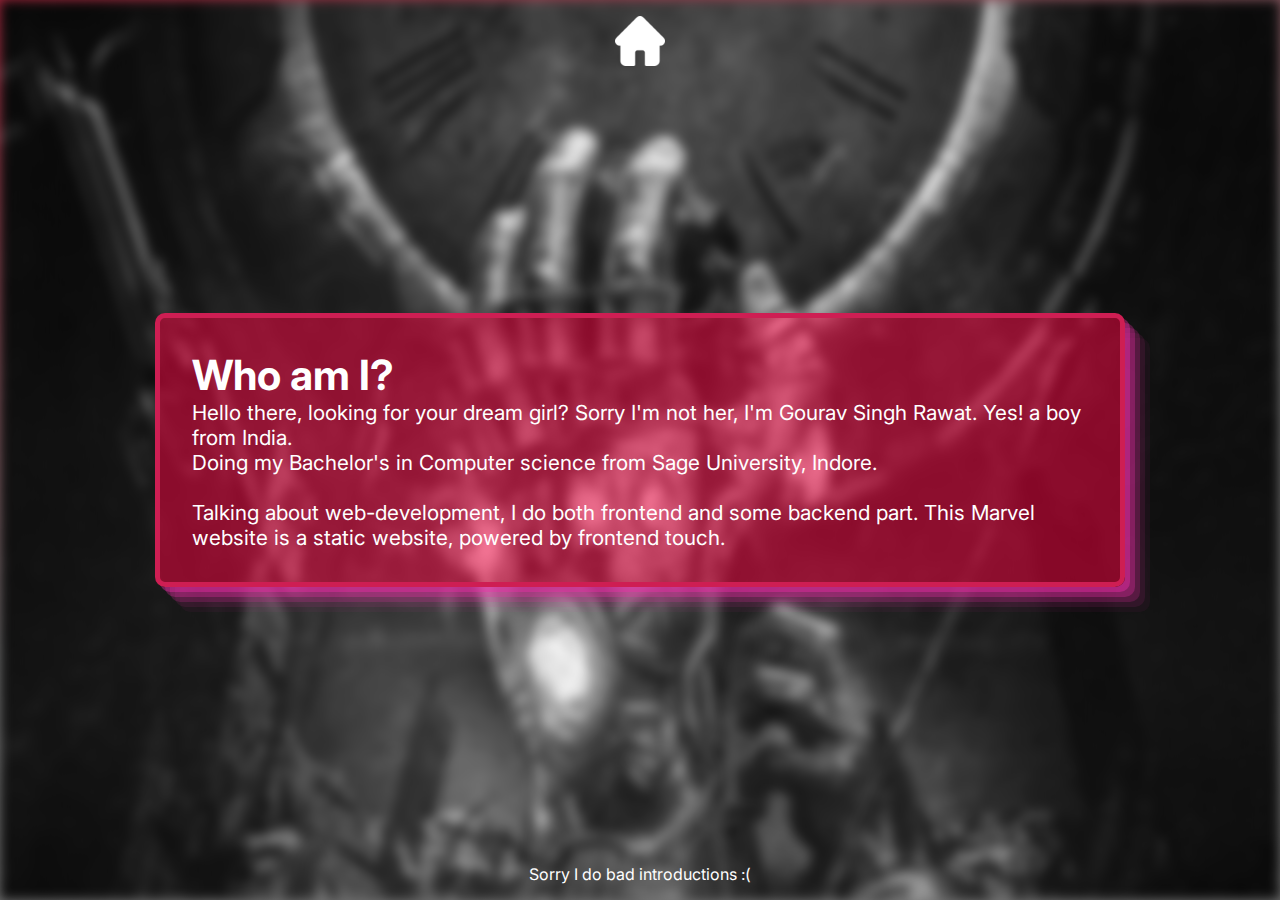
<file: about.html>
<!DOCTYPE html>
<html lang="en">
  <head>
    <meta charset="UTF-8" />
    <meta http-equiv="X-UA-Compatible" content="IE=edge" />
    <meta name="viewport" content="width=device-width, initial-scale=1.0" />
    <link rel="icon" type="image/x-icon" href="./public/assets/favicon.ico" />
    <link rel="preconnect" href="https://fonts.googleapis.com" />
    <link rel="preconnect" href="https://fonts.gstatic.com" crossorigin />
    <link
      href="https://fonts.googleapis.com/css2?family=Inter:wght@400;600;700&display=swap"
      rel="stylesheet"
    />
    <link rel="stylesheet" href="public/styles/style.css" />
    <link rel="stylesheet" href="./public/styles/about.css" />
    <title>About</title>
  </head>
  <body>
    <div class="container">
      <div class="containerBG">
        <div class="hue">
          <img
            class="bgImage"
            src="./public/assets/thanos_hand.jpg"
            alt="avengerBG"
          />
        </div>
      </div>
    </div>
    <a href="./index.html" class="home">
      <img src="/public/assets/home.png" alt="home" />
    </a>
    <div class="wrapper">
      <div class="box">
        <h1 class="who">Who am I?</h1>
        Hello there, looking for your dream girl? Sorry I'm not her, I'm Gourav
        Singh Rawat. Yes! a boy from India. <br />
        Doing my Bachelor's in Computer science from Sage University, Indore.
        <p>
          <br />
          Talking about web-development, I do both frontend and some backend
          part. This Marvel website is a static website, powered by frontend
          touch.
        </p>
      </div>
    </div>
    <footer id="footer"><p>Sorry I do bad introductions :(</p></footer>
  </body>
  <script src="src/footer.js"></script>
</html>
</file>
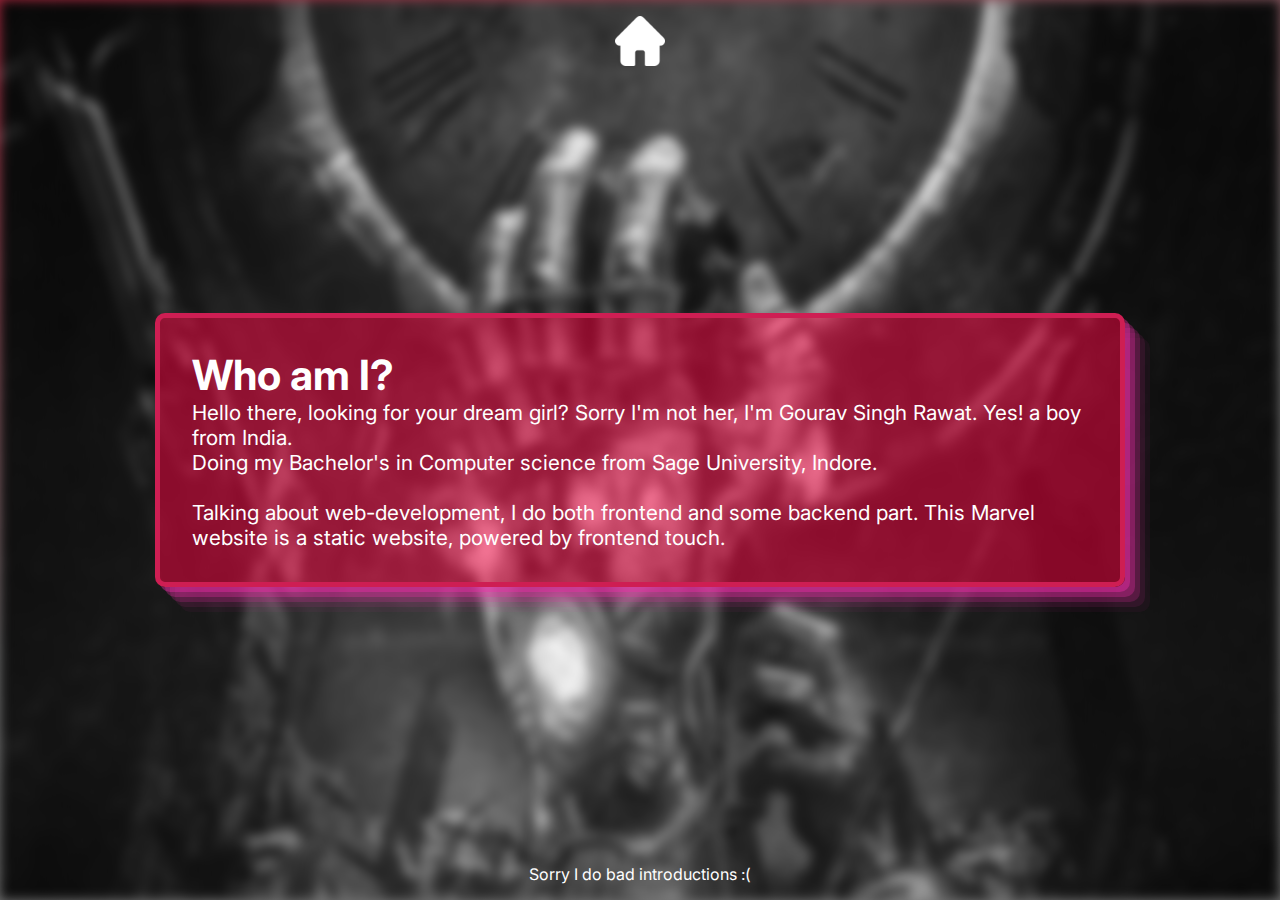
<file: pages/about.html>
<!DOCTYPE html>
<html lang="en">
  <head>
    <meta charset="UTF-8" />
    <meta http-equiv="X-UA-Compatible" content="IE=edge" />
    <meta name="viewport" content="width=device-width, initial-scale=1.0" />
    <link rel="icon" type="image/x-icon" href="../public/assets/favicon.ico" />
    <link rel="preconnect" href="https://fonts.googleapis.com" />
    <link rel="preconnect" href="https://fonts.gstatic.com" crossorigin />
    <link
      href="https://fonts.googleapis.com/css2?family=Inter:wght@400;600;700&display=swap"
      rel="stylesheet"
    />
    <link rel="stylesheet" href="../public/styles/style.css" />
    <link rel="stylesheet" href="../public/styles/about.css" />
    <title>About</title>
  </head>
  <body>
    <div class="container">
      <div class="containerBG">
        <div class="hue">
          <img
            class="bgImage"
            src="../public/assets/thanos_hand.jpg"
            alt="avengerBG"
          />
        </div>
      </div>
    </div>
    <a href="../index.html" class="home">
      <img src="../public/assets/home.png" alt="home" />
    </a>
    <div class="wrapper">
      <div class="box">
        <h1 class="who">Who am I?</h1>
        Hello there, looking for your dream girl? Sorry I'm not her, I'm Gourav
        Singh Rawat. Yes! a boy from India. <br />
        Doing my Bachelor's in Computer science from Sage University, Indore.
        <p>
          <br />
          Talking about web-development, I do both frontend and some backend
          part. This Marvel website is a static website, powered by frontend
          touch.
        </p>
      </div>
    </div>
    <footer id="footer"><p>Sorry I do bad introductions :(</p></footer>
  </body>
  <script src="../src/footer.js"></script>
</html>
</file>
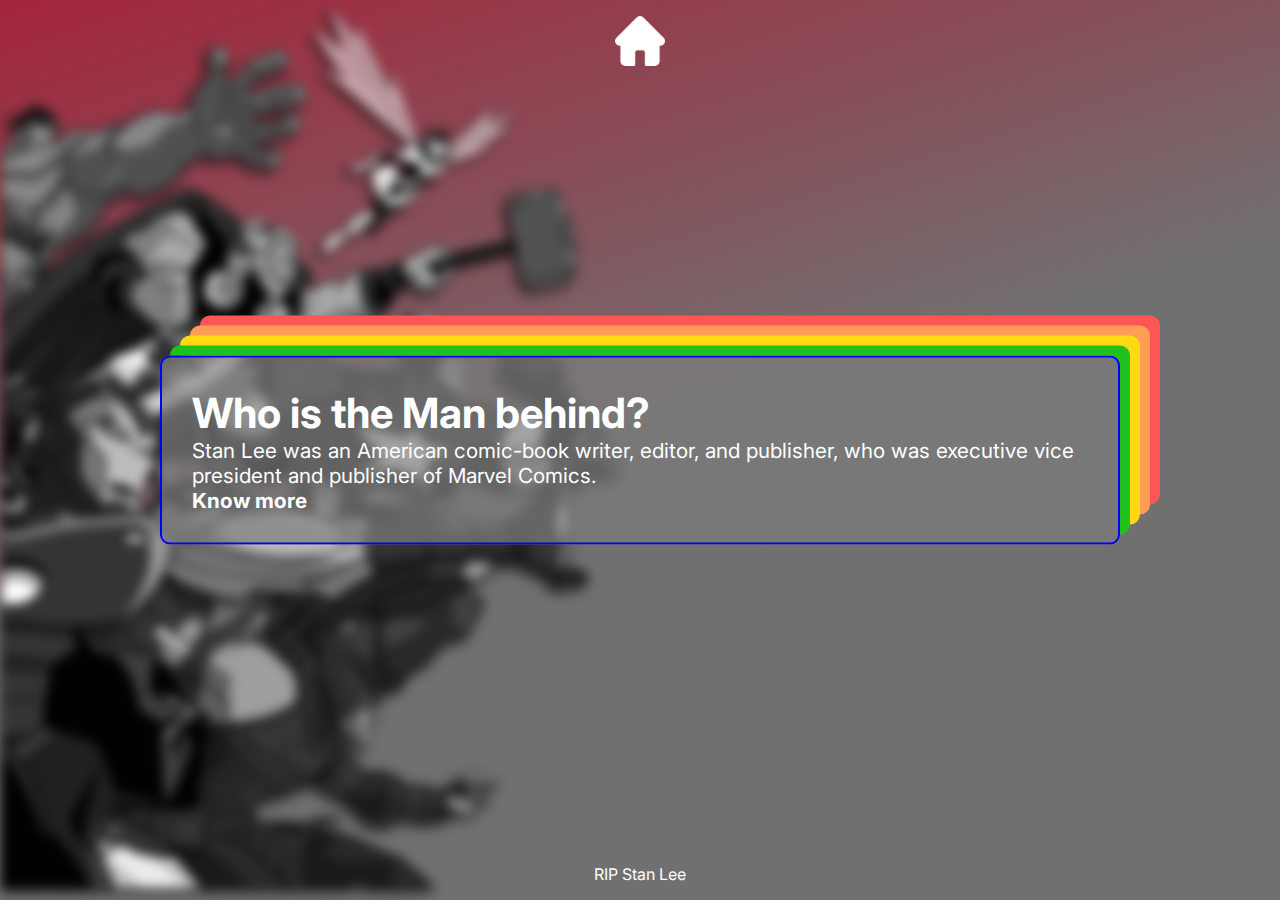
<file: pages/author.html>
<!DOCTYPE html>
<html lang="en">
  <head>
    <meta charset="UTF-8" />
    <meta http-equiv="X-UA-Compatible" content="IE=edge" />
    <meta name="viewport" content="width=device-width, initial-scale=1.0" />
    <link rel="icon" type="image/x-icon" href="../public/assets/favicon.ico" />
    <link rel="preconnect" href="https://fonts.googleapis.com" />
    <link rel="preconnect" href="https://fonts.gstatic.com" crossorigin />
    <link
      href="https://fonts.googleapis.com/css2?family=Inter:wght@400;600;700&display=swap"
      rel="stylesheet"
    />
    <link rel="stylesheet" href="../public/styles/style.css" />
    <link rel="stylesheet" href="../public/styles/author.css" />
    <title>About</title>
  </head>
  <body>
    <div class="container">
      <div class="containerBG">
        <div class="hue">
          <img
            class="bgImage"
            src="../public/assets/super_heroes.png"
            alt="avengerBG"
          />
        </div>
      </div>
    </div>
    <a href="../index.html" class="home">
      <img src="../public/assets/home.png" alt="home" />
    </a>
    <div class="wrapper">
      <div class="box">
        <h1 class="who">Who is the Man behind?</h1>
        Stan Lee was an American comic-book writer, editor, and publisher, who
        was executive vice president and publisher of Marvel Comics.
        <br />
        <div style="font-weight: bold">
          <a
            href="https://www.imdb.com/name/nm0498278/"
            target="_blank"
            rel="noreferrer"
            >Know more</a
          >
        </div>
      </div>
    </div>
    <footer id="footer"><p>RIP Stan Lee</p></footer>
  </body>
</html>
</file>
<file: public/styles/style.css>
* {
  margin: 0;
  padding: 0;
  border: 0;
  text-decoration: none;
  user-select: none;
}

body {
  overflow-x: hidden;
  font-family: "Inter", sans-serif;
}

::-webkit-scrollbar {
  width: 6px;
  background-color: #171717;
}

::-webkit-scrollbar-thumb {
  background-color: #ff2c5d;
}

.loader {
  position: fixed;
  bottom: 0;
  right: 0;
  height: 60px;
  width: 60px;
  padding: 1rem;
  z-index: 101;
}
.loader img {
  height: 100%;
  border-radius: 50%;
}

.hidden {
  display: none !important;
}

.menu {
  position: absolute;
  z-index: 100;
  background-color: #171717;
  color: #0062f5;
  width: 100vw;
  height: 100vh;
}
a {
  color: inherit;
}
.menuBG {
  background: url(../assets/thor.jpg);
  background-repeat: no-repeat;
  height: 100%;
  width: 100%;
  display: flex;
  flex-direction: column;
  align-items: center;
  justify-content: center;
}

.menu li {
  padding: 1rem;
  list-style: none;
  font-weight: bolder;
  font-style: italic;
  font-size: 3rem;
  transition: 0.2s all;
}

.menu li:hover {
  transform: translateX(20%);
  text-decoration: underline;
}

.logo {
  position: absolute;
  transform: scale(0.1);
  z-index: 99;
}
.logo img {
  position: absolute;
}

.container {
  overflow: hidden;
  height: 100vh;
}
.hue {
  width: 100%;
  height: 100vh;
  background: linear-gradient(
    342deg,
    rgba(17, 17, 17, 0.6) 50%,
    rgba(164, 37, 59, 1) 100%
  );
}
.bgImage {
  background-repeat: no-repeat;
  filter: blur(6px) saturate(0);
  height: 100vh;
  width: 100vw;
}
.heading {
  position: absolute;
  top: 25%;
  left: 4rem;
}
.heading h1 {
  color: white;
  /* font-family: "Agency fb"; */
  font-size: 9rem;
  font-weight: 300;
  letter-spacing: -10px;
}
.heading h1 div {
  font-size: 10rem;
  font-weight: bold;
}
.cinemas {
  position: absolute;
  color: white;
  font-size: 4rem;
  font-family: "Agency fb";
  padding-top: 1rem;
}
.checkBtn {
  padding: 1rem;
  border-radius: 0.2rem;
  color: #171717;
  background-color: #ff2c5d;
  font-size: 1rem;
  font-weight: bold;
  margin-top: 2rem;
}

@media only screen and (max-height: 900px) {
  .textContainer p {
    font-size: 0.7rem;
  }
}
@media only screen and (max-width: 450px) {
  .textContainer p {
    font-size: 0.7rem;
  }
}

@media only screen and (max-width: 664px) {
  .heading {
    left: 0;
  }
  .heading h1 {
    font-size: 3rem;
  }
  .heading h1 div {
    font-size: 4rem;
  }
  .cinemas {
    font-size: 2.5rem;
  }
}

@media (min-width: 664px) and (max-width: 1280px) {
  .logo {
    transform: scale(0.08);
  }
  .heading h1 div {
    font-size: 5rem;
  }
  .heading h1 {
    letter-spacing: -5px;
    font-size: 2rem;
  }
  .cinemas {
    position: initial;
    font-size: 2rem;
    padding-top: 2rem;
  }
}
</file>
<file: public/styles/about.css>
* {
  font-family: "Inter";
}

.home {
  position: absolute;
  top: 0;
  left: 50%;
  transform: translate(-50%, 0%);
  filter: invert(100%);
  padding: 1rem;
  z-index: 99;
}
.home img {
  height: 50px;
  width: 50px;
}

.wrapper {
  position: absolute;
  width: 100%;
  height: 100%;
  top: 0;
  color: white;
}

.box {
  position: absolute;
  top: 50%;
  left: 50%;
  transform: translate(-50%, -50%);

  display: flex;
  flex-direction: column;
  justify-content: center;
  border: 5px solid #ce1e53;
  border-radius: 10px;
  width: 70%;
  padding: 2rem;

  background-color: rgba(255, 1, 65, 0.5);
  font-size: 1.3rem;
  box-shadow: rgba(240, 46, 170, 0.4) 5px 5px, rgba(240, 46, 170, 0.3) 10px 10px,
    rgba(240, 46, 170, 0.2) 15px 15px, rgba(240, 46, 170, 0.1) 20px 20px,
    rgba(240, 46, 170, 0.05) 25px 25px;
}

footer {
  position: absolute;
  bottom: 0;
  left: 50%;
  transform: translate(-50%, 0%);
  color: white;
  padding: 1rem;
  cursor: pointer;
}
</file>
<file: public/styles/author.css>
* {
  font-family: "Inter";
}

.hue img {
  transform: scaleX(-1);
  width: 50% !important;
}

.home {
  position: absolute;
  top: 0;
  left: 50%;
  transform: translate(-50%, 0%);
  filter: invert(100%);
  padding: 1rem;
  z-index: 99;
}
.home img {
  height: 50px;
  width: 50px;
}

.wrapper {
  position: absolute;
  width: 100%;
  height: 100%;
  top: 0;
  color: white;
}

.box {
  position: absolute;
  top: 50%;
  left: 50%;
  transform: translate(-50%, -50%);

  display: flex;
  flex-direction: column;
  justify-content: center;
  border-radius: 10px;
  width: 70%;
  padding: 2rem;

  background-color: rgba(124, 124, 124, 0.7);
  font-size: 1.3rem;
  box-shadow: blue 0px 0px 0px 2px inset, rgb(31, 193, 27) 10px -10px,
    rgb(255, 217, 19) 20px -20px, rgb(255, 156, 85) 30px -30px,
    rgb(255, 85, 85) 40px -40px;
}

footer {
  position: absolute;
  bottom: 0;
  left: 50%;
  transform: translate(-50%, 0%);
  color: white;
  padding: 1rem;
  cursor: pointer;
}
</file>
